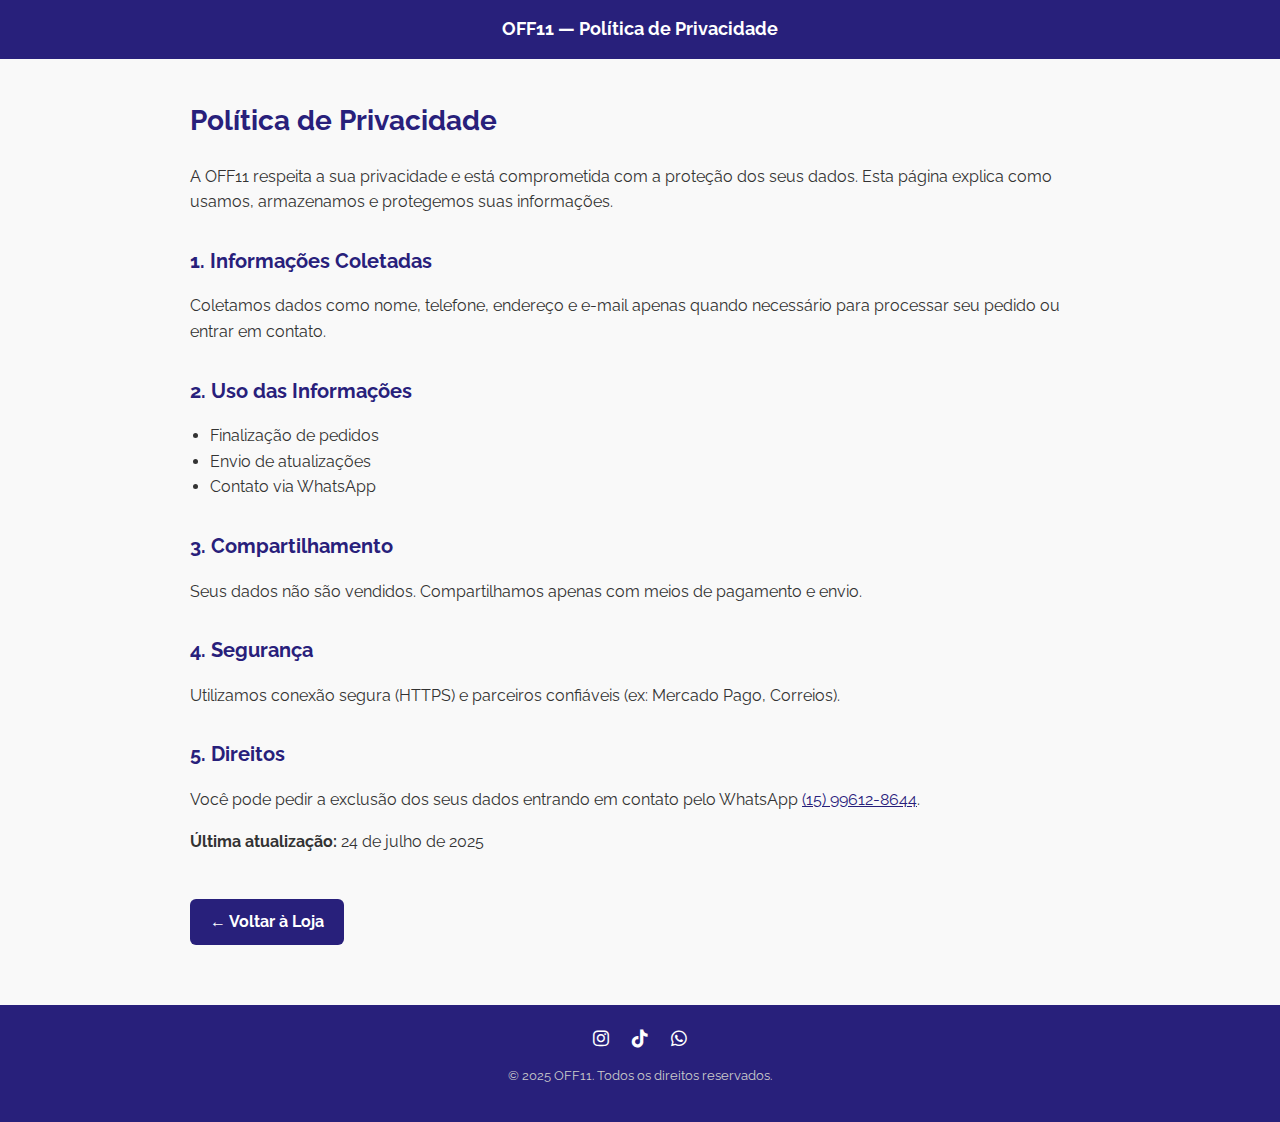
<file: privacidade.html>
<!DOCTYPE html>
<html lang="pt-BR">
<head>
  <meta charset="UTF-8" />
  <meta name="viewport" content="width=device-width, initial-scale=1" />
  <title>Política de Privacidade | OFF11</title>
   <link rel="shortcut icon" href="logoredondo.png" />
  <link rel="stylesheet" href="https://cdnjs.cloudflare.com/ajax/libs/font-awesome/6.5.0/css/all.min.css" />
  <link href="https://fonts.googleapis.com/css2?family=Raleway:wght@400;600;700&display=swap" rel="stylesheet" />
  <style>
    body {
      background-color: #f9f9f9;
      font-family: 'Raleway', sans-serif;
      margin: 0;
      padding: 0;
      color: #333;
      line-height: 1.6;
    }

    /* Cabeçalho simples */
    .header-simple {
      background-color: #28207B;
      color: #fff;
      padding: 15px 20px;
      text-align: center;
      font-weight: bold;
      font-size: 18px;
    }

    /* Conteúdo principal */
    .content {
      max-width: 900px;
      margin: 40px auto;
      padding: 0 20px;
    }

    h1 {
      color: #28207B;
      font-size: 28px;
      margin-bottom: 20px;
    }

    h2 {
      color: #28207B;
      font-size: 20px;
      margin-top: 30px;
    }

    p {
      margin-bottom: 15px;
    }

    ul {
      padding-left: 20px;
    }

    a {
      color: #28207B;
      text-decoration: underline;
    }

    .btn-voltar {
      display: inline-block;
      background-color: #28207B;
      color: white;
      padding: 10px 20px;
      border-radius: 6px;
      text-decoration: none;
      font-weight: bold;
      margin-top: 30px;
    }

    .btn-voltar:hover {
      background-color: #1e185e;
    }

    /* Rodapé simples */
    .footer-simple {
      margin-top: 60px;
      padding: 20px 10px;
      background-color: #28207B;
      color: #ccc;
      text-align: center;
      font-size: 13px;
    }

    .footer-simple a {
      color: #fff;
      margin: 0 10px;
      text-decoration: none;
      font-size: 18px;
    }

    .footer-simple a:hover {
      color: #6A1B9A;
    }

    @media (max-width: 500px) {
      h1 {
        font-size: 22px;
      }

      h2 {
        font-size: 18px;
      }

      .btn-voltar {
        font-size: 14px;
        padding: 8px 16px;
      }
    }
  </style>
</head>
<body>

  <!-- Cabeçalho simples -->
  <header class="header-simple">
    OFF11 — Política de Privacidade
  </header>

  <!-- Conteúdo -->
  <main class="content">
    <h1>Política de Privacidade</h1>
    <p>A OFF11 respeita a sua privacidade e está comprometida com a proteção dos seus dados. Esta página explica como usamos, armazenamos e protegemos suas informações.</p>

    <h2>1. Informações Coletadas</h2>
    <p>Coletamos dados como nome, telefone, endereço e e-mail apenas quando necessário para processar seu pedido ou entrar em contato.</p>

    <h2>2. Uso das Informações</h2>
    <ul>
      <li>Finalização de pedidos</li>
      <li>Envio de atualizações</li>
      <li>Contato via WhatsApp</li>
    </ul>

    <h2>3. Compartilhamento</h2>
    <p>Seus dados não são vendidos. Compartilhamos apenas com meios de pagamento e envio.</p>

    <h2>4. Segurança</h2>
    <p>Utilizamos conexão segura (HTTPS) e parceiros confiáveis (ex: Mercado Pago, Correios).</p>

    <h2>5. Direitos</h2>
    <p>Você pode pedir a exclusão dos seus dados entrando em contato pelo WhatsApp <a href="https://wa.me/15996128644" target="_blank">(15) 99612-8644</a>.</p>

    <p><strong>Última atualização:</strong> 24 de julho de 2025</p>

    <a href="index.html" class="btn-voltar">← Voltar à Loja</a>
  </main>

  <!-- Rodapé simples -->
  <footer class="footer-simple">
    <div>
      <a href="https://www.instagram.com/off11_store" target="_blank"><i class="fab fa-instagram"></i></a>
      <a href="https://www.tiktok.com/@off11.store" target="_blank"><i class="fab fa-tiktok"></i></a>
      <a href="https://wa.me/15996128644" target="_blank"><i class="fab fa-whatsapp"></i></a>
    </div>
    <p>&copy; 2025 OFF11. Todos os direitos reservados.</p>
  </footer>

</body>
</html>
</file>
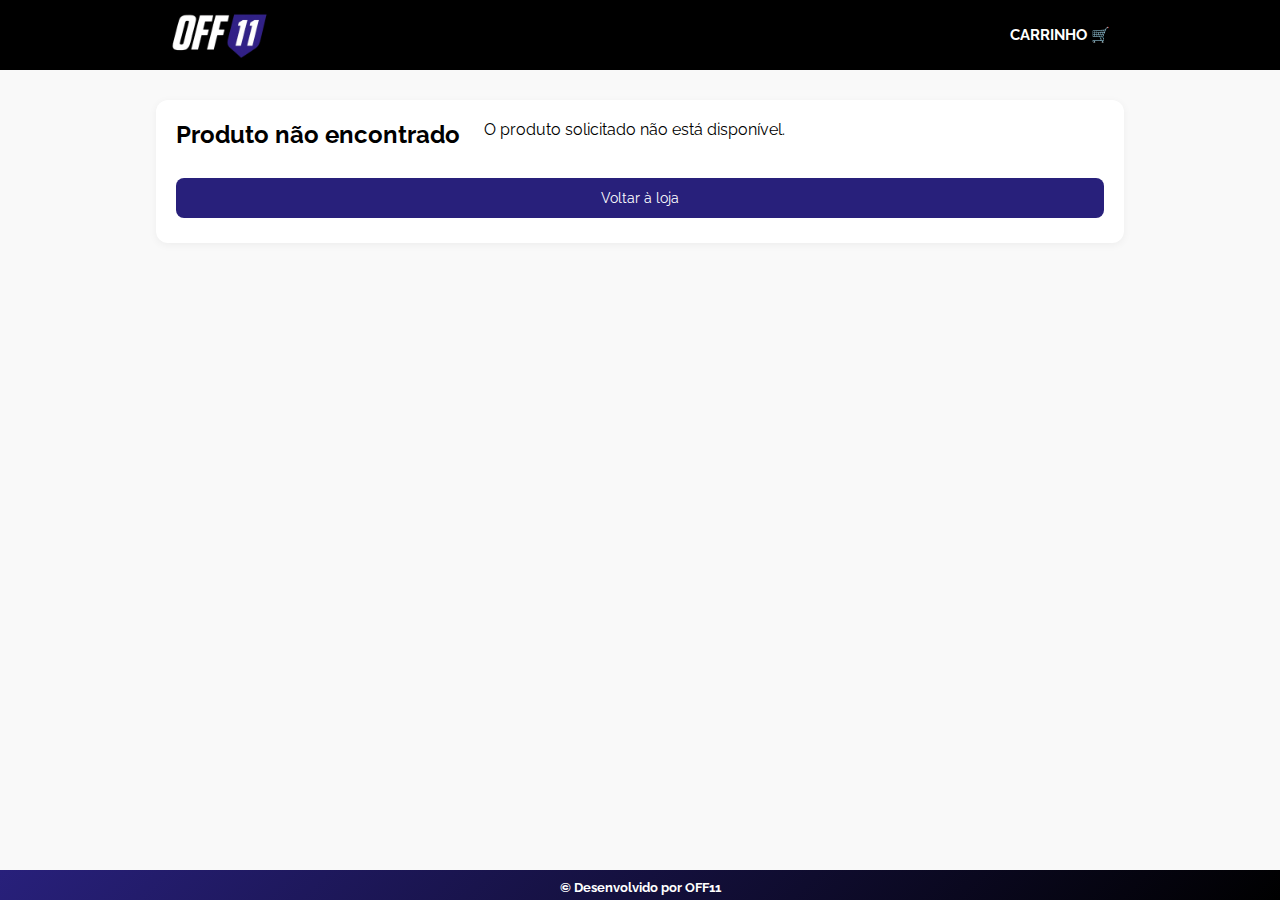
<file: produto.html>
<!DOCTYPE html>
<html lang="pt-br">
  <link href="https://fonts.googleapis.com/css2?family=Roboto:wght@400;700&display=swap" rel="stylesheet">

<head>
  <meta charset="UTF-8" />
  <meta name="viewport" content="width=device-width, initial-scale=1.0" />
  <title>Produto | OFF11</title>
  <link rel="stylesheet" href="style.css" />
  <link rel="shortcut icon" href="img/bag.png" type="image/x-icon" />
  <style>
* {
  box-sizing: border-box;
  margin: 0;
  padding: 0;
}

body {
  font-family: 'Arial', sans-serif;
  display: flex;
  flex-direction: column;
  min-height: 100vh;
  background: #f9f9f9;
  overflow-x: hidden;
}

/* Header */
.topo {
  height: 70px;
  background-color: #000000;
  position: fixed;
  top: 0;
  left: 0;
  right: 0;
  z-index: 100;
  display: flex;
  align-items: center;
  padding: 0 16px;
}

.topoIn {
  max-width: 1000px;
  width: 100%;
  margin: auto;
  display: flex;
  align-items: center;
  justify-content: space-between;
}

.logoo img {
  height: 45px;
}

#btnFavoritos {
  color: white;
  font-size: 15px;
  font-weight: bold;
  cursor: pointer;
  white-space: nowrap;
}

/* Main Content */
main {
  flex: 1;
  padding: 100px 16px 40px;
  max-width: 1000px;
  margin: auto;
  width: 100%;
}

.produto-container {
  display: flex;
  flex-wrap: wrap;
  gap: 24px;
  background: white;
  padding: 20px;
  border-radius: 12px;
  box-shadow: 0 2px 8px rgba(0, 0, 0, 0.05);
}

.produto-container img {
  width: 100%;
  max-width: 320px;
  max-height: 400px;
  border-radius: 10px;
  border: 1px solid #ccc;
  object-fit: contain;
  margin: 0 auto;
}

.produto-info {
  flex: 1;
  min-width: 260px;
}

.produto-info h1 {
  font-size: 22px;
  margin-bottom: 10px;
  color: #222;
}

.produto-info p {
  font-size: 14px;
  color: #444;
  margin-bottom: 16px;
}

/* Price Styles */
.preco, 
#totalFavoritos {
  font-size: 20px;
  font-weight: 700;
  color: #28207B;
  margin-bottom: 16px;
  font-family: 'Arial', sans-serif;
}

/* Form Elements */
select {
  appearance: none;
  background-color: #fff;
  border: 2px solid #28207B;
  color: #28207B;
  padding: 10px 14px;
  border-radius: 8px;
  font-size: 15px;
  font-weight: bold;
  background-image: url("data:image/svg+xml;utf8,<svg fill='black' height='12' viewBox='0 0 24 24' width='12' xmlns='http://www.w3.org/2000/svg'><path d='M7 10l5 5 5-5z'/></svg>");
  background-repeat: no-repeat;
  background-position: right 12px center;
  background-size: 14px;
  cursor: pointer;
  width: 100%;
  margin-bottom: 10px;
}

.btn {
  background: #28207B;
  color: #fff;
  border: none;
  padding: 12px 16px;
  border-radius: 8px;
  font-size: 14px;
  margin: 5px 0;
  cursor: pointer;
  transition: 0.3s;
  width: 100%;
  display: block;
}

/* Suggestions Section */
#sugestoes {
  margin-top: 30px;
  background: white;
  border-radius: 12px;
  box-shadow: 0 2px 8px rgba(0, 0, 0, 0.05);
  padding: 15px;
}

#sugestoes h2 {
  font-size: 18px;
  color: #28207B;
  margin-bottom: 15px;
}

#carrosselSugestoes {
  display: flex;
  overflow-x: auto;
  gap: 15px;
  padding: 10px 5px;
  scroll-snap-type: x mandatory;
  -webkit-overflow-scrolling: touch;
}

#carrosselSugestoes > div {
  scroll-snap-align: start;
  min-width: 150px;
  max-width: 150px;
  border: 1px solid #e0e0e0;
  border-radius: 8px;
  background: #fff;
  overflow: hidden;
  display: flex;
  flex-direction: column;
}

#carrosselSugestoes img {
  width: 100%;
  height: 120px;
  object-fit: cover;
  border-bottom: 1px solid #f0f0f0;
  background: #f9f9f9;
}

#carrosselSugestoes div > div {
  padding: 10px;
  display: flex;
  flex-direction: column;
  flex-grow: 1;
}

#carrosselSugestoes strong {
  font-size: 13px;
  color: #333;
  margin-bottom: 8px;
  display: -webkit-box;
  -webkit-line-clamp: 2;
  -webkit-box-orient: vertical;
  overflow: hidden;
}

.preco-sugestao {
  font-size: 14px;
  font-weight: bold;
  color: #28207B;
  margin-top: auto;
}

/* Mobile Optimization */
@media (max-width: 600px) {
  main {
    padding: 90px 12px 30px;
  }

  .produto-container {
    flex-direction: column;
    padding: 15px;
    gap: 15px;
  }

  .produto-container img {
    max-height: 300px;
  }

  #sugestoes {
    margin-top: 20px;
    padding: 12px;
  }

  #carrosselSugestoes > div {
    min-width: 120px;
    max-width: 120px;
  }

  #carrosselSugestoes img {
    height: 100px;
  }

  #carrosselSugestoes div > div {
    padding: 8px;
  }

  #carrosselSugestoes strong {
    font-size: 12px;
  }

  .preco-sugestao {
    font-size: 13px;
  }
}

/* Favorites Panel */
#painelFavoritos {
  position: fixed;
  right: -100%;
  top: 0;
  height: 100%;
  width: 100%;
  max-width: 320px;
  background: #fff;
  box-shadow: -3px 0 10px rgba(0, 0, 0, 0.2);
  transition: right 0.4s ease;
  z-index: 999;
  padding: 20px;
  overflow-y: auto;
}

footer {
  background-color: #0b0f0f;
  color: #fff;
  text-align: center;
  padding: 10px 0;
  font-size: 13px;
}

  </style>
</head>

<body>
  <header>
    <div class="topo">
      <div class="topoIn">
        <div class="logoo">
          <a href="index.html">
            <img src="img/logo2.png" alt="SeuLogo" width="100" height="45" />
          </a>
        </div>
        <div id="btnFavoritos" onclick="abrirFavoritos()">
          CARRINHO 🛒
        </div>
      </div>
    </div>
  </header>

  <main>
    <div class="produto-container">
      <img id="imgProduto" src="" alt="Camisa" />
      <div class="produto-info">
        <h1 id="tituloProduto">Carregando...</h1>
        <p id="descricaoProduto"></p>
        <div class="preco" id="precoProduto"></div>

        <label for="selectTamanho">Tamanho:</label>
        <select id="selectTamanho">
          <option value="P">P</option>
          <option value="M" selected>M</option>
          <option value="G">G</option>
        </select>

        <div style="margin-top: 10px;">
          <a href="index.html"><button class="btn">← Voltar</button></a>
          <button class="btn" id="btnFavoritar" onclick="adicionarFavorito()">🛒 Adicionar ao carrinho</button><br><br>
          <a id="whatsLink" target="_blank"><button class="btn">🛒Comprar no WhatsApp</button></a>
        </div>
      </div>
    </div>

    <section id="sugestoes" style="margin-top: 40px;">
      <h2 style="font-size: 18px; color: #222;">Talvez você goste também</h2>
      <div id="carrosselSugestoes"></div>
    </section>
  </main>

  <div id="painelFavoritos">
    <h2>Carrinho</h2>
    <div id="listaFavoritos"></div>
    <hr>
  
    <!-- Campo para cupom -->
    <div style="margin-bottom: 15px;">
      <label for="inputCupom" style="font-weight: 600;">Código do Cupom:</label><br/>
      <input type="text" id="inputCupom" placeholder="Digite seu cupom" style="padding: 8px; width: 60%; border: 1px solid #ccc; border-radius: 6px;" />
      <button class="btn" id="btnAplicarCupom" style="padding: 9px 16px; margin-left: 10px;">Aplicar</button>
      <div id="msgCupom" style="color: red; margin-top: 6px; font-size: 14px;"></div>
    </div>
  
    <div style="font-weight: bold; margin-top: 10px;">
      Total: <span id="totalFavoritos">R$ 0,00</span>
    </div>
    <br> 
    <a id="whatsLinkFinal" target="_blank">
      <button class="btn">🛒 Comprar no WhatsApp</button>
    </a>
    <button class="btn" onclick="fecharFavoritos()" style="margin-top: 20px;">Fechar</button>
  </div>
  

  <footer>
    &copy; Desenvolvido por OFF11
  </footer>

  <script src="produtos-data.js"></script>
  <script src="produto-script.js"></script>
</body>

</html>
</file>
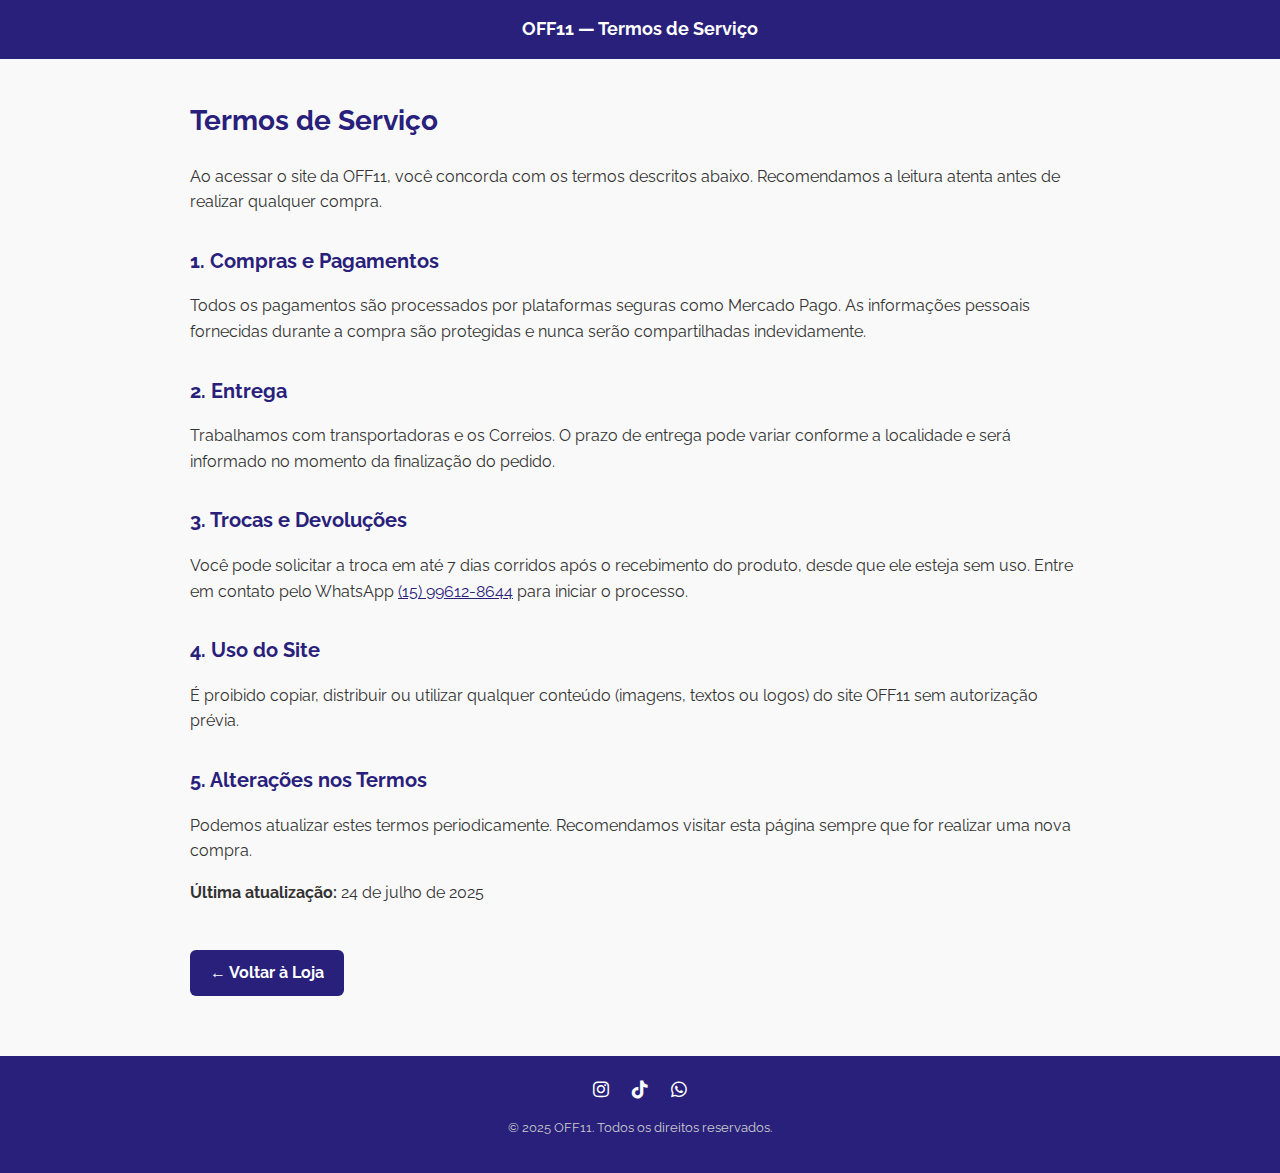
<file: termos.html>
<!DOCTYPE html>
<html lang="pt-BR">
<head>
  <meta charset="UTF-8" />
  <meta name="viewport" content="width=device-width, initial-scale=1" />
  <title>Termos de Serviço | OFF11</title>
  <link rel="stylesheet" href="https://cdnjs.cloudflare.com/ajax/libs/font-awesome/6.5.0/css/all.min.css" />
   <link rel="shortcut icon" href="logoredondo.png" />
  <link href="https://fonts.googleapis.com/css2?family=Raleway:wght@400;600;700&display=swap" rel="stylesheet" />
  <style>
    body {
      background-color: #f9f9f9;
      font-family: 'Raleway', sans-serif;
      margin: 0;
      padding: 0;
      color: #333;
      line-height: 1.6;
    }

    .header-simple {
      background-color: #28207B;
      color: #fff;
      padding: 15px 20px;
      text-align: center;
      font-weight: bold;
      font-size: 18px;
    }

    .content {
      max-width: 900px;
      margin: 40px auto;
      padding: 0 20px;
    }

    h1 {
      color: #28207B;
      font-size: 28px;
      margin-bottom: 20px;
    }

    h2 {
      color: #28207B;
      font-size: 20px;
      margin-top: 30px;
    }

    p {
      margin-bottom: 15px;
    }

    ul {
      padding-left: 20px;
    }

    a {
      color: #28207B;
      text-decoration: underline;
    }

    .btn-voltar {
      display: inline-block;
      background-color: #28207B;
      color: white;
      padding: 10px 20px;
      border-radius: 6px;
      text-decoration: none;
      font-weight: bold;
      margin-top: 30px;
    }

    .btn-voltar:hover {
      background-color: #1e185e;
    }

    .footer-simple {
      margin-top: 60px;
      padding: 20px 10px;
      background-color: #28207B;
      color: #ccc;
      text-align: center;
      font-size: 13px;
    }

    .footer-simple a {
      color: #fff;
      margin: 0 10px;
      text-decoration: none;
      font-size: 18px;
    }

    .footer-simple a:hover {
      color: #6A1B9A;
    }

    @media (max-width: 500px) {
      h1 {
        font-size: 22px;
      }

      h2 {
        font-size: 18px;
      }

      .btn-voltar {
        font-size: 14px;
        padding: 8px 16px;
      }
    }
  </style>
</head>
<body>

  <!-- Cabeçalho -->
  <header class="header-simple">
    OFF11 — Termos de Serviço
  </header>

  <!-- Conteúdo -->
  <main class="content">
    <h1>Termos de Serviço</h1>

    <p>Ao acessar o site da OFF11, você concorda com os termos descritos abaixo. Recomendamos a leitura atenta antes de realizar qualquer compra.</p>

    <h2>1. Compras e Pagamentos</h2>
    <p>Todos os pagamentos são processados por plataformas seguras como Mercado Pago. As informações pessoais fornecidas durante a compra são protegidas e nunca serão compartilhadas indevidamente.</p>

    <h2>2. Entrega</h2>
    <p>Trabalhamos com transportadoras e os Correios. O prazo de entrega pode variar conforme a localidade e será informado no momento da finalização do pedido.</p>

    <h2>3. Trocas e Devoluções</h2>
    <p>Você pode solicitar a troca em até 7 dias corridos após o recebimento do produto, desde que ele esteja sem uso. Entre em contato pelo WhatsApp <a href="https://wa.me/15996128644" target="_blank">(15) 99612-8644</a> para iniciar o processo.</p>

    <h2>4. Uso do Site</h2>
    <p>É proibido copiar, distribuir ou utilizar qualquer conteúdo (imagens, textos ou logos) do site OFF11 sem autorização prévia.</p>

    <h2>5. Alterações nos Termos</h2>
    <p>Podemos atualizar estes termos periodicamente. Recomendamos visitar esta página sempre que for realizar uma nova compra.</p>

    <p><strong>Última atualização:</strong> 24 de julho de 2025</p>

    <a href="index.html" class="btn-voltar">← Voltar à Loja</a>
  </main>

  <!-- Rodapé -->
  <footer class="footer-simple">
    <div>
      <a href="https://www.instagram.com/off11_store" target="_blank"><i class="fab fa-instagram"></i></a>
      <a href="https://www.tiktok.com/@off11.store" target="_blank"><i class="fab fa-tiktok"></i></a>
      <a href="https://wa.me/15996128644" target="_blank"><i class="fab fa-whatsapp"></i></a>
    </div>
    <p>&copy; 2025 OFF11. Todos os direitos reservados.</p>
  </footer>

</body>
</html>
</file>
<file: style.css>
@charset "UTF-8";
@import url('https://fonts.googleapis.com/css2?family=Raleway:ital,wght@0,100..900;1,100..900&display=swap');

* {
    margin: 0;
    padding: 0;
    font-family: "Raleway", sans-serif;
}

.topo {
    height: 50px;
    background-color: #ffffff;
    position: fixed;
    width: 100%;
    z-index: 1;
}

.topoIn {
    display: flex;
    max-width: 1000px;
    margin: auto;
    justify-content: space-between;
    padding-left: 30px;
    padding-right: 30px;
}

a {
    text-decoration: none;
    color: #000000;
    text-transform: uppercase;
    font-weight: bold;
}

.logoo {
    margin-top: 5px;
}

.logomarca {
    line-height: 60px;
    cursor: pointer;
}

.menu {
    color: rgb(0, 0, 0);
}

.iconMenu p {
    font-size: 25px;
    cursor: pointer;
    display: inline-block;
    font-weight: 500;
    line-height: 50px;
    user-select: none;
}

#menuSusp {
    transition: 0.3s;
}

.menuSuspenso ul {
    display: flex;
    flex-direction: column;
    position: absolute;
    width: 150px;
    right: 27px;
    background-color: #ffffff;
    user-select: none;
}

.menuMobile {
    display: none;
}

.menu ul, .menu li {
    margin: 0;
    padding: 0;
    list-style: none;
}

.menu li {
    display: inline-block;
    padding-left: 10px;
    padding-right: 10px;
    line-height: 50px;
    font-size: 14px;
    cursor: pointer;
    font-weight: 500;
}

.menu li a:hover {
    background-color: #28207B;
    color: #fff;
   
}

.menu li a {
    display: block;         /* faz o link ocupar todo o li */
    padding-left: 10px;    /* ajuste a área clicável com espaçamento */
    padding-right: 10px;
    color: inherit;         /* herda a cor do li */
    text-decoration: none;  /* remove sublinhado padrão */
}

.banner {
    padding-top: 50px;
    height: 300px;
    background: linear-gradient(135deg, #28207B, #000000);
}

.bannerIn {
    display: flex;
    max-width: 1000px;
    margin: auto;
    justify-content: space-between;
    padding-left: 30px;
    padding-right: 30px;
}

.bannerEsquerda {
    float: left;
    margin-top: auto;
    margin-bottom: auto;
}

.bannerDireita {
    margin-top: 10px;
    float: left;
}

.bannerDireita img {
    margin-top: 80px;
    width: 300px;
    height: 160px;
}

.fraseEfeito {
    font-size: 40px;
    color: #FFFFFF;
    font-weight: bold;
}

.frase2 {
    font-size: 20px;
    color: #FFFFFF;
    margin-top: 10px;
}

.botao button {
    margin-top: 20px;
    background-color: #28207B;
    color: white;
    border: none;
    height: 50px;
    width: 250px;
    border-radius: 8px;
    font-size: 20px;
    font-weight: 600;
    transition: 0.3s;
}

.imgs button {
    background-color: #28207B;
    color: black;
    border: none;
    height: 40px;
    width: 165px;
    border-radius: 8px;
    font-size: 15px;
    font-weight: 600;
    transition: 0.3s;
}

button:hover {
    cursor: pointer;
    transform: scale(1.05);
    transition: 0.3s;
}

.whats img {
    position: fixed;
    width: 50px;
    bottom: 20px;
    right: 10px;
    transition: 0.3s;
    z-index: 1;
}

.whats:hover img {
    transform: scale(1.1);
    transition: 0.3s;
}

.conteudoInterno {
    max-width: 1000px;
    margin: auto;
}

.outrosProdutos {
    height: 70px;
    font-size: 20px;
    text-align: center;
    line-height: 70px;
}

.fotos {
    display: flex;
    justify-content: center;
    flex-direction: row;
    flex-wrap: wrap;
}

/* ✅ Atualizado: imagens mais largas (32%) */
.imgs {
    width: 32%;
    box-sizing: border-box;
    padding: 5px;
    text-align: center;
}

.fotos img {
    width: 100%;
    transition: 0.3s;
}

.fotos img:hover {
    cursor: pointer;
    transform: scale(1.05);
    transition: 0.3s;
}

footer {
    background: linear-gradient(135deg, #28207B, #000000);
    color: #ffffff;
    text-align: center;
    align-content: center;
    font-weight: bold;
    font-size: 12px;
    height: 30px;
    width: 100%;
    bottom: 0;
}

footer a {
    text-decoration: none;
    color: inherit;
    transition: 0.3s;
}

footer a:hover {
    color: #28207B;
    font-size: 13px;
    transition: 0.3s;
}

/* ✅ Responsividade */
@media (max-width: 805px) {
    .bannerDireita img {
        margin-top: 15px;
        width: 220px;
    }

    .bannerIn {
        justify-content: center;
    }

    .menuDesktop {
        display: none;
    }

    .menuMobile {
        display: block;
    }

    .botao button {
        height: 46px;
        width: 165px;
        border-radius: 6px;
        font-size: 16px;
    }

    .fraseEfeito {
        font-size: 28px;
        font-weight: bold;
    }

    .frase2 {
        font-size: 12px;
        margin-top: 10px;
    }

    .banner {
        display: flex;
        height: 260px;
        flex-direction: column;
    }

    /* 2 por linha */
    .imgs {
        width: 48%;
    }
}

@media (max-width: 415px) {
    .bannerIn {
        justify-content: space-between;
        padding-left: 20px;
        padding-right: 20px;
        margin: 0;
    }

    .botao button {
        height: 36px;
        width: 135px;
        border-radius: 6px;
        font-size: 14px;
    }

    .fraseEfeito {
        font-size: 17px;
        font-weight: bold;
    }

    .frase2 {
        font-size: 10px;
        margin-top: 10px;
    }

    .banner {
        display: flex;
        height: 180px;
        flex-direction: column;
    }

    .fotos img {
        margin: 10px 0;
        width: 100%;
    }

    .imgs button {
        height: 36px;
        width: 135px;
        border-radius: 6px;
        font-size: 14px;
    }

    .imgs {
        width: 100%;
        padding: 10px 20px;
    }

    .outrosProdutos {
        height: 50px;
        font-size: 16px;
        line-height: 50px;
    }

    .banner{
        display: flex;
        justify-content: center;
    }

    .bannerDireita {
        display: flex;
    }

    .bannerDireita img {
        margin-top: 5px;
        width: 150px;
        height: 100px;
        
    }

    .bannerEsquerda {
        width: 60%;
    }

    .whats img {
        width: 40px;
        bottom: 35px;
        right: 20px;
    }

    footer {
        font-size: 10px;
        margin-top: 80px;
    }

    footer a:hover {
        font-size: 11px;
    }
}

/* --- Estilos para o carrossel das seções --- */
.carousel-container {
    position: relative;
    max-width: 1000px;
    margin: 0 auto 40px auto;
    padding: 0 30px;
  }

  .carousel {
    display: flex;
    overflow-x: auto;
    scroll-behavior: smooth;
    gap: 15px;
    padding-bottom: 10px;
  }

  /* Hide scrollbar */
  .carousel::-webkit-scrollbar {
    display: none;
  }

  .carousel {
    -ms-overflow-style: none;
    scrollbar-width: none;
  }

  .card {
    min-width: 35%;
    background-color: #f5f5f5;
    border-radius: 8px;
    padding: 10px;
    text-align: center;
    flex-shrink: 0;
    box-shadow: 0 2px 5px rgb(0 0 0 / 0.1);
    transition: transform 0.3s;
    display: flex;
    flex-direction: column;
    align-items: center;
  }

  .card:hover {
    transform: scale(1.05);
  }

  .card img {
    max-width: 100%;
    border-radius: 5px;
    height: 300px;
    object-fit: cover;
  }

  .card button {
    margin-top: 12px;
    align-self: center;
    background-color: #28207B;
    color: white;
    border: none;
    border-radius: 6px;
    padding: 10px 20px;
    font-weight: 600;
    cursor: pointer;
    transition: transform 0.3s;
  }

  .card button:hover {
    transform: scale(1.05);
  }

  .btn-scroll {
    position: absolute;
    top: 40%;
    background-color: #28207bec;
    border: none;
    color: black;
    font-size: 22px;
    width: 40px;
    height: 40px;
    border-radius: 50%;
    cursor: pointer;
    user-select: none;
    z-index: 10;
    opacity: 0.8;
    transition: opacity 0.3s;
  }

  .btn-scroll:hover {
    opacity: 1;
    color: #fff;
  }

  .btn-left {
    left: 10px;
  }

  .btn-right {
    right: 10px;
  }

/* RESPONSIVO PARA OS BOTÕES DE ROLAGEM (SETAS) */
@media (max-width: 550px) {
  .card {
    min-width: 80%;
  }

  .btn-left,
  .btn-right {
    display: block;       /* força a exibição */
    width: 30px;          /* tamanho menor para celular */
    height: 30px;
    font-size: 18px;
    top: 45%;             /* ajusta o alinhamento vertical */
    opacity: 0.8;
  }
}


.floating-card {
    position: fixed;
    bottom: 20px;
    left: 20px;
    background: linear-gradient(135deg, #28207B, #6A1B9A);
    color: white;
    padding: 15px 20px;
    border-radius: 15px;
    box-shadow: 0 8px 20px rgba(156, 39, 176, 0.4);
    font-family: Arial, sans-serif;
    max-width: 260px;
    z-index: 999;
    animation: fadeInUp 0.6s ease-out;
  }
  
  .floating-card p {
    margin: 0 0 10px;
    font-size: 14px;
    line-height: 1.4;
    text-align: left;
  }
  
  .floating-card a {
    display: inline-block;
    background: #fff;
    color: #28207B;
    padding: 8px 16px;
    border-radius: 30px;
    font-weight: bold;
    text-decoration: none;
    font-size: 14px;
    box-shadow: 0 4px 10px rgba(156, 39, 176, 0.3);
    transition: background 0.3s, color 0.3s;
  }
  
  .floating-card a:hover {
    background-color: #6A1B9A;
    color: white;
  }
  
  @keyframes fadeInUp {
    from {
      opacity: 0;
      transform: translateY(20px);
    }
    to {
      opacity: 1;
      transform: translateY(0);
    }
  }
  

  /* RESPONSIVIDADE */
  .floating-card {
    position: fixed;
    bottom: 20px;
    right: 20px;
    background: linear-gradient(135deg, #28207B 0%, #6A1B9A 100%);
    color: white;
    padding: 12px 18px;
    border-radius: 12px;
    box-shadow: 0 10px 25px rgba(156, 39, 176, 0.4);
    font-family: 'Arial', sans-serif;
    font-weight: 600;
    font-size: 14px;
    max-width: 260px;   /* diminui largura */
    z-index: 10000;
    text-align: center;
    line-height: 1.3;
    user-select: none;
    transition: background 0.3s ease;
  }
  
  .floating-card:hover {
    background: linear-gradient(135deg, #6A1B9A 0%, #28207B 100%);
    box-shadow: 0 12px 30px rgba(156, 39, 176, 0.6);
  }
  
  .floating-card p {
    margin: 0 0 8px 0;
    font-size: 13px;
  }
  
  .floating-card a {
    display: inline-block;
    background-color: #fff;
    color: #28207B;
    font-weight: 700;
    border-radius: 30px;
    padding: 8px 20px;
    text-decoration: none;
    box-shadow: 0 4px 10px rgba(156, 39, 176, 0.3);
    font-size: 13px;
    transition: background-color 0.3s ease, color 0.3s ease;
  }
  
  .floating-card a:hover {
    background-color: #6A1B9A;
    color: white;
    box-shadow: 0 6px 15px rgba(156, 39, 176, 0.6);
  }
  
  /* Responsividade */
  @media (max-width: 768px) {
    .floating-card {
      max-width: 220px;
      right: 15px;
      bottom: 35px;
      padding: 10px 14px;
      font-size: 12px;
      border-radius: 10px;
    }
  
    .floating-card p {
      font-size: 12px;
    }
  
    .floating-card a {
      font-size: 12px;
      padding: 6px 16px;
    }
  }
</file>
